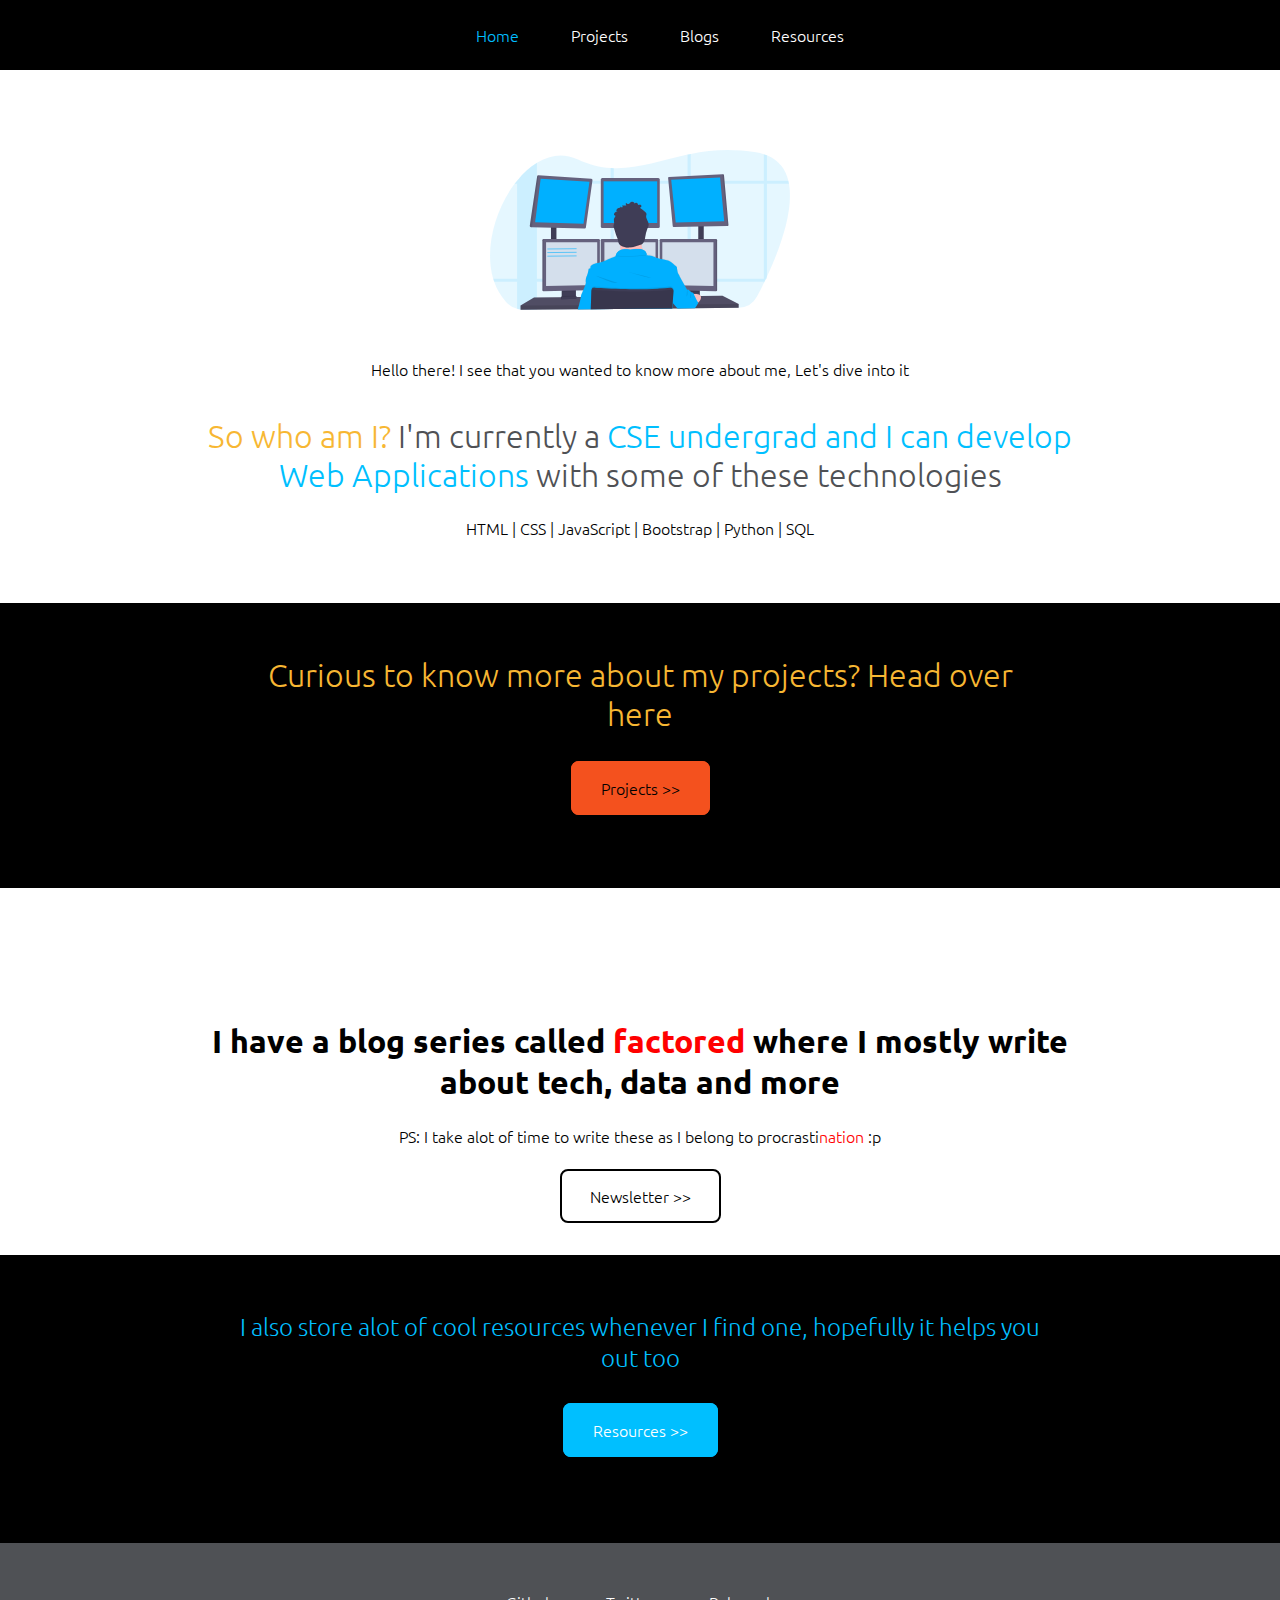
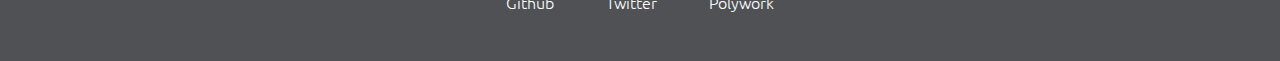
<file: index.html>
<!DOCTYPE html>
<html lang="en">

<head>
    <meta charset="UTF-8">
    <meta http-equiv="X-UA-Compatible" content="IE=edge">
    <meta name="viewport" content="width=device-width, initial-scale=1.0">
    <title>Home | Shreyas</title>
    <link rel="stylesheet" href="styles.css">
</head>

<body>

    <nav class="navigation container">
        <ul class="list-non-bullet nav-pills">
            <li class="list-item-inline">
                <a class="link link-nav link-active" href="/">Home</a>
            </li>
            <li class="list-item-inline">
                <a class="link link-nav" href="/projects.html">Projects</a>
            </li>
            <li class="list-item-inline">
                <a class="link link-nav" href="/blogs.html">Blogs</a>
            </li>
            <li class="list-item-inline">
                <a class="link link-nav" href="/resources.html">Resources</a>
            </li>
        </ul>
    </nav>

    <!-- <header class="section hero">
        <div class="container container-center container-contents">
            <img class="hero-img" src="/images/dev2.svg" alt="main image">
            <p>Hello there! I see that you wanted to know more about me, Let's dive into it</p>
            <h1 class="hero-heading"> <span class="second-heading">So who am I? </span> I'm currently a<span class="heading-inverted"> CSE undergrad and I can develop Web Applications </span> with some of these technologies </h1>
            <p> <i class='fa fa-code'></i> HTML | <i class="fab fa-css3-alt"></i> CSS | <i class="fab fa-node-js"></i> JavaScript | <i class="fa fa-bold"></i> Bootstrap | <i class="fab fa-python"></i> Python | <i class="fa fa-database"></i> SQL
                 | <i class="fab fa-java"></i>                Java</p> 
        </div>
    </header> -->

    <!-- <br><br> -->

    <div class="heading-card hero">
        <img class="hero-img" src="/images/dev2.svg" alt="Avatar" style="width:100%">
        <div class="card-container">
            <p>Hello there! I see that you wanted to know more about me, Let's dive into it</p>
            <h1 class="hero-heading"> <span class="second-heading">So who am I? </span> I'm currently a<span class="heading-inverted"> CSE undergrad and I can develop Web Applications </span> with some of these technologies </h1>
            <p> <i class='fa fa-code'></i> HTML | <i class="fab fa-css3-alt"></i> CSS | <i class="fab fa-node-js"></i> JavaScript | <i class="fa fa-bold"></i> Bootstrap | <i class="fab fa-python"></i> Python | <i class="fa fa-database"></i> SQL
        </div>
    </div>



    <section class="section not-white">
        <div class=" container-mini container-center container-contents">
            <h1>Curious to know more about my projects? Head over here</h1>
            <br>
            <!-- <hr style="color: white;"> -->
            <!-- <hr style="color: white;"> -->
            <a class="link-primary link big-btn-project" href="/projects.html">Projects >></a>
        </div>
    </section>

    <section class="hero heading-card">
        <div class=" card-container">
            <h1>I have a blog series called <span class="third-heading">factored</span> where I mostly write about tech, data and more</h1>
            <p>PS: I take alot of time to write these as I belong to procrasti<span class="third-heading">nation</span> :p </p>
            <br>
            <!-- <hr style="color: white;"> -->
            <!-- <hr style="color: white;"> -->
            <a class="link-primary link big-btn-blog" href="/blogs.html">Newsletter >></a>
        </div>
    </section>

    <section class="section not-white">
        <div class=" container-mini container-center container-contents">
            <h3 class="fourth-heading">I also store alot of cool resources whenever I find one, hopefully it helps you out too</h3>
            <br>
            <!-- <hr style="color: white;"> -->
            <!-- <hr style="color: white;"> -->
            <a class="link-primary link big-btn-resources" href="/resources.html">Resources >></a>
        </div>
    </section>

    <!-- <br><br><br> -->

    <footer class="footer">
        <!-- <div class="footer-header">Contact me</div> -->
        <ul class="social-links list-non-bullet">
            <li class="list-item-inline"> <a class="link" href="https://github.com/shreydd">Github</a></li>
            <li class="list-item-inline"> <a class="link" href="https://twitter.com/TheOtherShreyas">Twitter</a></li>
            <li class="list-item-inline"> <a class="link" href="https://polywork.com/shreyasr">Polywork</a></li>
        </ul>
    </footer>

    <script src="script.js"></script>
    <link rel="stylesheet" href="https://cdnjs.cloudflare.com/ajax/libs/font-awesome/5.15.3/css/all.min.css" integrity="sha512-iBBXm8fW90+nuLcSKlbmrPcLa0OT92xO1BIsZ+ywDWZCvqsWgccV3gFoRBv0z+8dLJgyAHIhR35VZc2oM/gI1w==" crossorigin="anonymous" referrerpolicy="no-referrer"
    />
</body>

</html>
</file>
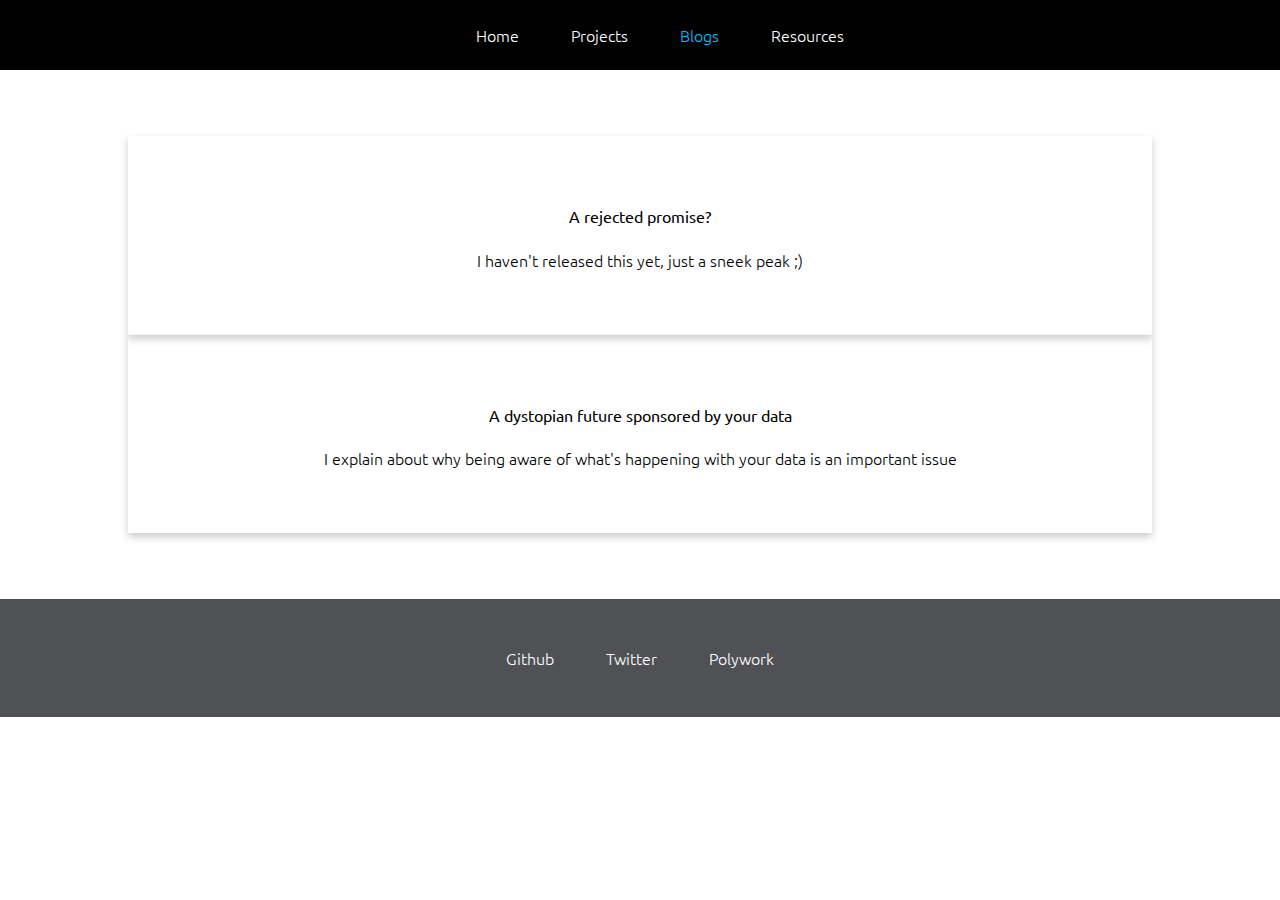
<file: blogs.html>
<!DOCTYPE html>
<html lang="en">

<head>
    <meta charset="UTF-8">
    <meta http-equiv="X-UA-Compatible" content="IE=edge">
    <meta name="viewport" content="width=device-width, initial-scale=1.0">
    <title>Document</title>
    <link rel="stylesheet" href="styles.css">
    <script src="script.js"></script>
</head>

<body>

    <nav class="navigation container">
        <ul class="list-non-bullet nav-pills">
            <li class="list-item-inline">
                <a class="link link-nav" href="/index.html">Home</a>
            </li>
            <li class="list-item-inline">
                <a class="link link-nav" href="/projects.html">Projects</a>
            </li>
            <li class="list-item-inline">
                <a class="link link-nav link-active" href="/blogs.html">Blogs</a>
            </li>
            <li class="list-item-inline">
                <a class="link link-nav" href="/resources.html">Resources</a>
            </li>
        </ul>
    </nav>

    <br><br><br>

    <div class="card">
        <!-- <img src="img_avatar.png" alt="Avatar" style="width:100%"> -->
        <div class="card-container">
            <h4><b><a href="https://factored.substack.com">A rejected promise?</a></b></h4>
            <p>I haven't released this yet, just a sneek peak ;)</p>
        </div>
    </div>

    <div class="card">
        <!-- <img src="img_avatar.png" alt="Avatar" style="width:100%"> -->
        <div class="card-container">
            <h4><b><a href="https://factored.substack.com">A dystopian future sponsored by your data</a></b></h4>
            <p>I explain about why being aware of what's happening with your data is an important issue</p>
        </div>
    </div>

    <br><br><br>

    <footer class="footer">
        <!-- <div class="footer-header">Contact me</div> -->
        <ul class="social-links list-non-bullet">
            <li class="list-item-inline"> <a class="link" href="https://github.com/shreydd">Github</a></li>
            <li class="list-item-inline"> <a class="link" href="https://twitter.com/TheOtherShreyas">Twitter</a></li>
            <li class="list-item-inline"> <a class="link" href="https://polywork.com/shreyasr">Polywork</a></li>
        </ul>
    </footer>

    <script src="script.js"></script>
    <link rel="stylesheet" href="https://cdnjs.cloudflare.com/ajax/libs/font-awesome/5.15.3/css/all.min.css" integrity="sha512-iBBXm8fW90+nuLcSKlbmrPcLa0OT92xO1BIsZ+ywDWZCvqsWgccV3gFoRBv0z+8dLJgyAHIhR35VZc2oM/gI1w==" crossorigin="anonymous" referrerpolicy="no-referrer"
    />

</body>

</html>
</file>
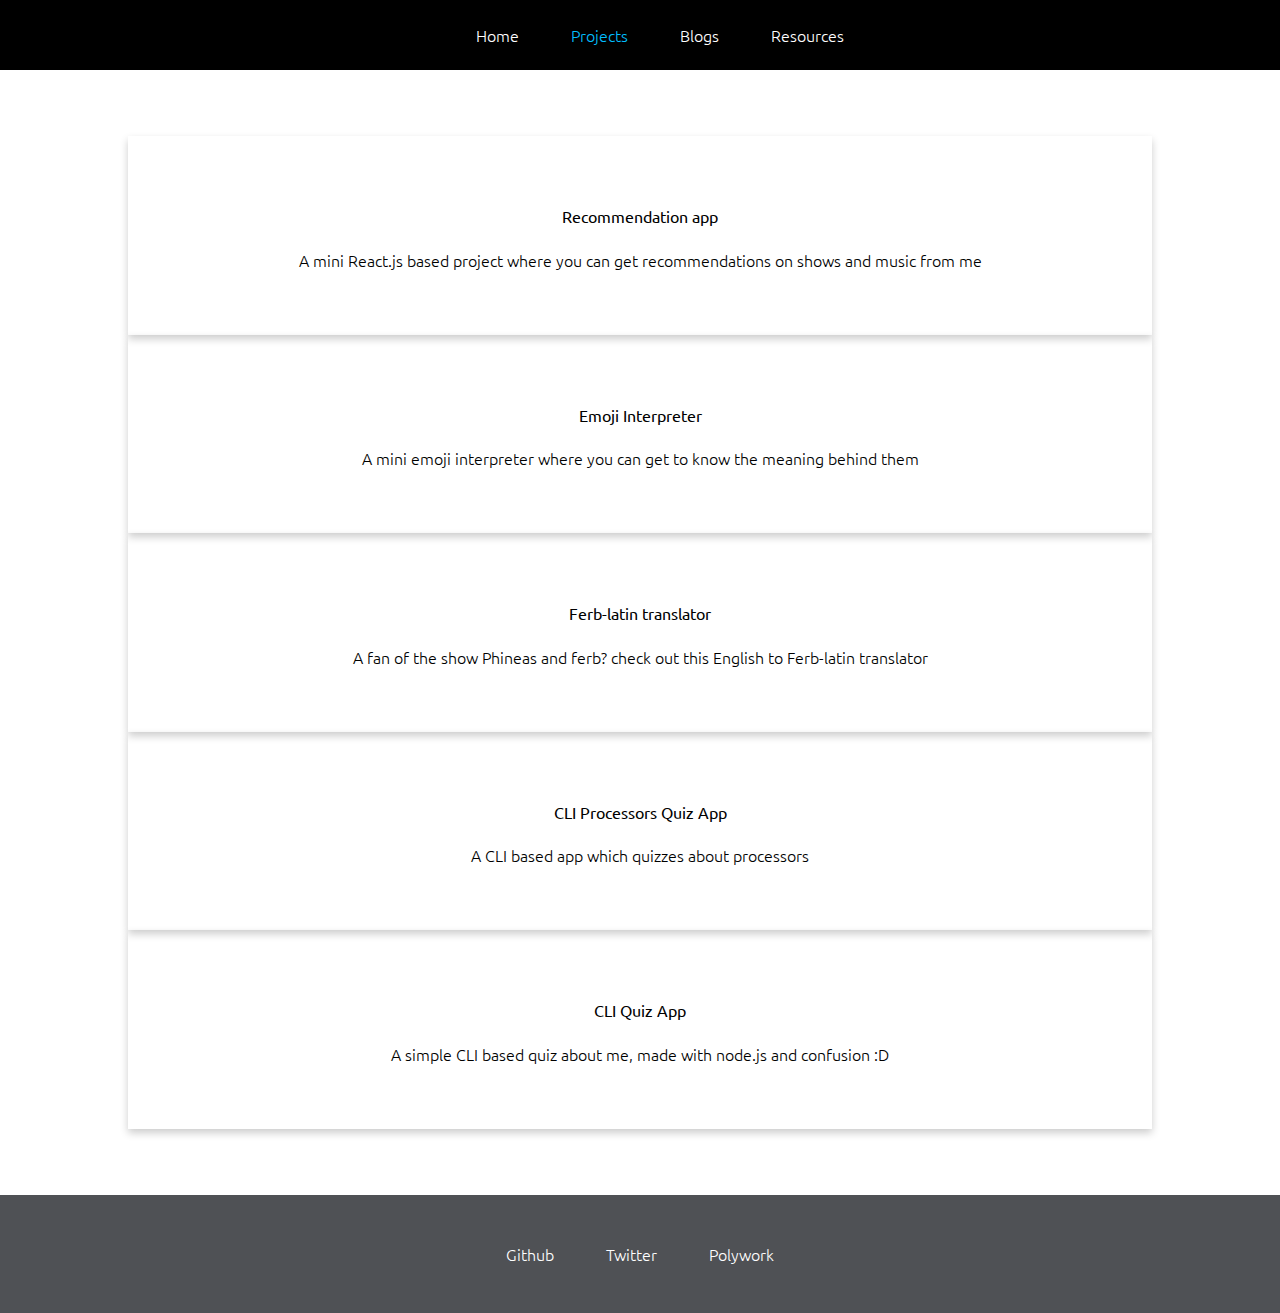
<file: projects.html>
<!DOCTYPE html>
<html lang="en">

<head>
    <meta charset="UTF-8">
    <meta http-equiv="X-UA-Compatible" content="IE=edge">
    <meta name="viewport" content="width=device-width, initial-scale=1.0">
    <title>Projects | Shreyas </title>
    <link rel="stylesheet" href="styles.css">
    <script src="script.js"></script>
</head>

<body>
    <nav class="navigation container">
        <ul class="list-non-bullet nav-pills">
            <li class="list-item-inline">
                <a class="link link-nav" href="/">Home</a>
            </li>
            <li class="list-item-inline">
                <a class="link link-nav link-active" href="/projects.html">Projects</a>
            </li>
            <li class="list-item-inline">
                <a class="link link-nav" href="/blogs.html">Blogs</a>
            </li>
            <li class="list-item-inline">
                <a class="link link-nav" href="/resources.html">Resources</a>
            </li>
        </ul>
    </nav>

    <br><br><br>

    <section class="spaced">

        <div class="card">
            <!-- <img src="img_avatar.png" alt="Avatar" style="width:100%"> -->
            <div class="card-container">
                <h4><b> <a href="https://0hd8p.csb.app/"> Recommendation app </a></b></h4>
                <p>A mini React.js based project where you can get recommendations on shows and music from me </p>
            </div>
        </div>

        <div class="card">
            <!-- <img src="img_avatar.png" alt="Avatar" style="width:100%"> -->
            <div class="card-container">
                <h4><b> <a href="https://4u1vn.csb.app/"> Emoji Interpreter </a></b></h4>
                <p>A mini emoji interpreter where you can get to know the meaning behind them</p>
            </div>
        </div>

        <div class="card">
            <!-- <img src="img_avatar.png" alt="Avatar" style="width:100%"> -->
            <div class="card-container">
                <h4><b> <a href="https://replit.com/@shreydd/CLI-quiz-app-Processors-edition"> Ferb-latin translator </a></b></h4>
                <p>A fan of the show Phineas and ferb? check out this English to Ferb-latin translator</p>
            </div>
        </div>

        <div class="card">
            <!-- <img src="img_avatar.png" alt="Avatar" style="width:100%"> -->
            <div class="card-container">
                <h4><b> <a href="https://replit.com/@shreydd/CLI-quiz-app-Processors-edition"> CLI Processors Quiz App </a></b></h4>
                <p>A CLI based app which quizzes about processors</p>
            </div>
        </div>

        <div class="card">
            <!-- <img src="img_avatar.png" alt="Avatar" style="width:100%"> -->
            <div class="card-container">
                <h4><b> <a href="https://replit.com/@shreydd/CLI-quiz-app">CLI Quiz App </a> </b></h4>
                <p>A simple CLI based quiz about me, made with node.js and confusion :D </p>
            </div>
        </div>
    </section>

    <br><br><br>

    <footer class="footer">
        <!-- <div class="footer-header">Contact me</div> -->
        <ul class="social-links list-non-bullet">
            <li class="list-item-inline"> <a class="link" href="https://github.com/shreydd">Github</a></li>
            <li class="list-item-inline"> <a class="link" href="https://twitter.com/TheOtherShreyas">Twitter</a></li>
            <li class="list-item-inline"> <a class="link" href="https://polywork.com/shreyasr">Polywork</a></li>
        </ul>
    </footer>


    <script src="script.js"></script>
    <link rel="stylesheet" href="https://cdnjs.cloudflare.com/ajax/libs/font-awesome/5.15.3/css/all.min.css" integrity="sha512-iBBXm8fW90+nuLcSKlbmrPcLa0OT92xO1BIsZ+ywDWZCvqsWgccV3gFoRBv0z+8dLJgyAHIhR35VZc2oM/gI1w==" crossorigin="anonymous" referrerpolicy="no-referrer"
    />
</body>

</html>
</file>
<file: styles.css>
@import url('https://fonts.googleapis.com/css2?family=Ubuntu:wght@300;400&display=swap');
 :root {
    --primary-color: deepskyblue;
    --dark-gray: #4f5155;
    --off-white: #D1D5DB;
    --secondry-color: #f7b733;
    --third-color: #f4511e;
}

* {
    box-sizing: border-box;
}

body {
    font-family: 'Ubuntu', sans-serif;
    font-weight: lighter;
    margin: 0px;
}

i {
    color: var(--third-color);
}

i:nth-child(2) {
    color: lightskyblue;
}

i:nth-child(3) {
    color: green;
}

i:nth-child(5) {
    color: var(--primary-color);
}


/* containers */

.container {
    padding-left: 1rem;
    padding-right: 1rem;
    justify-content: center;
    margin: auto;
    /* display: flexbox; */
    /* padding-bottom: 1rem; */
}

.container-contents {
    max-height: 400px;
}

.container-center {
    max-width: 800px;
    margin: auto;
    text-align: center;
    justify-content: center;
    /* -ms-text-size-adjust: auto; */
}

.container-mini {
    height: 200px;
    /* display: block; */
    justify-content: center;
    text-align: center;
}


/* links */

.link {
    text-decoration: none;
    padding: 0.5rem 1rem;
    /* margin-top: 1rem;
margin-bottom: 1rem; */
}

.link-primary {
    background-color: var(--primary-color);
    border-radius: 0.5rem;
    color: white;
}

.link-secondary {
    color: var(--primary-color);
    border-radius: 0.5rem;
    border: 1px solid var(--primary-color);
}


/* buttons */

.big-btn-project {
    /* background-color: var(--third-color);
padding: 1rem;
border: auto;
border-color: var(--third-color); */
    border: 2px solid black;
    background-color: var(--third-color);
    color: black;
    padding: 14px 28px;
    font-size: 16px;
    border-color: var(--third-color);
    /* color: red */
}

.big-btn-project:hover {
    background: black;
    color: var(--third-color);
}

.big-btn-blog {
    border: 2px solid white;
    background-color: white;
    color: white;
    padding: 14px 28px;
    font-size: 16px;
    border-color: black;
}

.big-btn-blog:hover {
    background: black;
    color: white;
}

.big-btn-resources {
    border: 2px solid black;
    background-color: var(--primary-color);
    color: white;
    padding: 14px 28px;
    font-size: 16px;
    border-color: var(--primary-color);
}

.big-btn-resources:hover {
    background: black;
    color: var(--primary-color);
}


/* lists */

.list-non-bullet {
    list-style: none;
}

.list-item-inline {
    display: inline-block;
    padding: 0rem 0.5rem;
}


/* navigation */

.navigation {
    background-color: black;
    color: white;
    padding: 0.5rem;
    /* border-radius: 1rem; */
    /* border-bottom-left-radius: 2rem; */
    /* border-top-left-radius: 2rem; */
}

.navigation .nav-brand {
    font-weight: bold;
    /* font-size: 1.1rem; */
}

.navigation .nav-pills {
    text-align: center;
}

.navigation .link {
    color: white;
}

.navigation .link-nav:hover {
    color: var(--primary-color);
}

.navigation .link-active {
    /* text-decoration: underline; */
    /* font-weight: 900; */
    color: var(--primary-color);
}


/* section */

.section {
    padding: 2rem;
    margin: auto;
}

.section h1 {
    font-size: xx-large;
    font-weight: lighter;
    text-align: center;
}

.not-white {
    background-color: black;
    color: white;
}

.not-white h1 {
    font-size: xx-large;
    font-weight: lighter;
    color: var(--secondry-color);
}


/* .not-white h4 {
color: #f7b733;
} */


/* header */

.hero {
    padding: 1rem;
    padding-top: 5rem;
    /* justify-content: center; */
}

.hero .hero-img {
    max-width: 300px;
    display: block;
    margin: auto;
}

.hero .hero-heading {
    text-align: center;
    padding-top: 1rem;
    color: var(--dark-gray);
    font-weight: lighter;
}

.hero .hero-heading .heading-inverted {
    color: var(--primary-color);
}

.second-heading {
    /* size: 105px; */
    font-size: xx-large;
    font-weight: lighter;
    color: var(--secondry-color);
}

.third-heading {
    color: red;
}

.fourth-heading {
    color: var(--primary-color);
    font-size: x-large;
    font-weight: lighter;
}


/* footer */

.footer {
    background-color: var(--dark-gray);
    padding: 2rem 1rem;
    text-align: center;
    color: white;
    bottom: 0px;
    /* border-top-right-radius: 1rem; */
}

.footer .footer-header {
    font-weight: bold;
    font-size: large;
}

.footer .link {
    color: white;
}

.footer ul {
    /* this is a user agent, given by chrome so we are overriding it */
    padding-inline-start: 0px;
}


/* cards */

.card {
    box-shadow: 0 4px 8px 0 rgba(0, 0, 0, 0.2);
    transition: 0.3s;
    width: 80%;
    text-align: center;
    justify-content: center;
    padding: 1rem;
    margin: auto;
    /* display: flex;
flex-direction: column; */
}

.heading-card {
    /* box-shadow: 0 4px 8px 0 rgba(0, 0, 0, 0.2); */
    /* transition: 0.3s; */
    width: 80%;
    text-align: center;
    justify-content: center;
    /* padding: 1rem; */
    margin: auto;
    /* margin-top: 0px; */
    font-weight: lighter;
    /* font-size: medium; */
}

.card:hover {
    box-shadow: 0 8px 16px 0 rgba(0, 0, 0, 0.2);
    /* text-align: center;
justify-content: center; */
    transition: 0.3s;
    -webkit-text-size-adjust: auto;
}

.card-container {
    padding: 2rem;
}

.card-container h4 {
    font-weight: lighter;
}

.card-container a {
    text-decoration: none;
    color: black;
}

.card-container h4:hover {
    text-decoration: underline;
}
</file>
